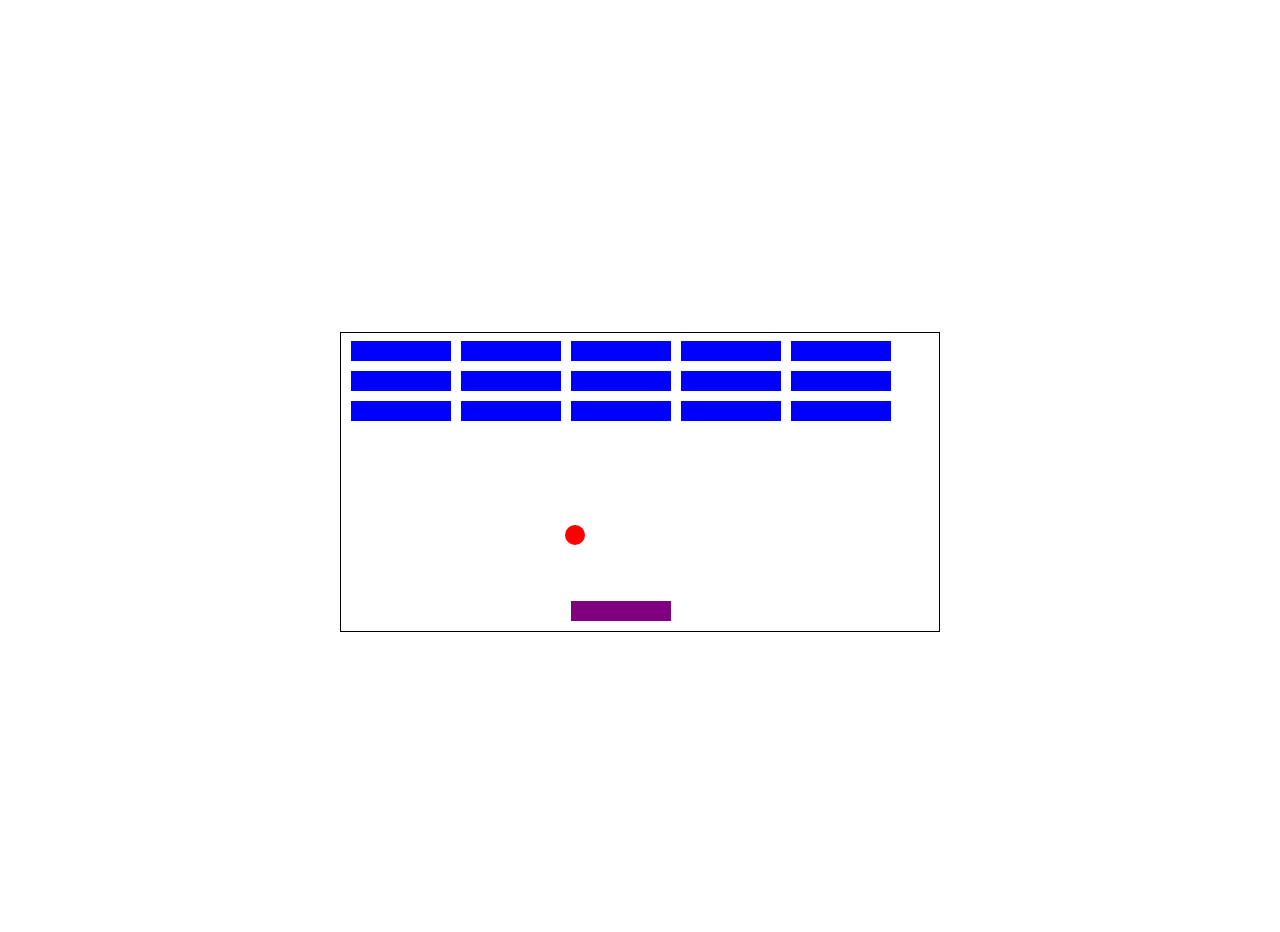
<file: breakout/index.html>
<!DOCTYPE html>
<html lang="en">
<head>
    <meta charset="UTF-8">
    <meta http-equiv="X-UA-Compatible" content="IE=edge">
    <meta name="viewport" content="width=device-width, initial-scale=1.0">
    <title>Break Out</title>
    <link rel="stylesheet" href="style.css">
</head>
<body>

    <div id="score"></div>
    <div class="grid"></div>

    

    <script src="./index.js"></script>
</body>
</html>
</file>
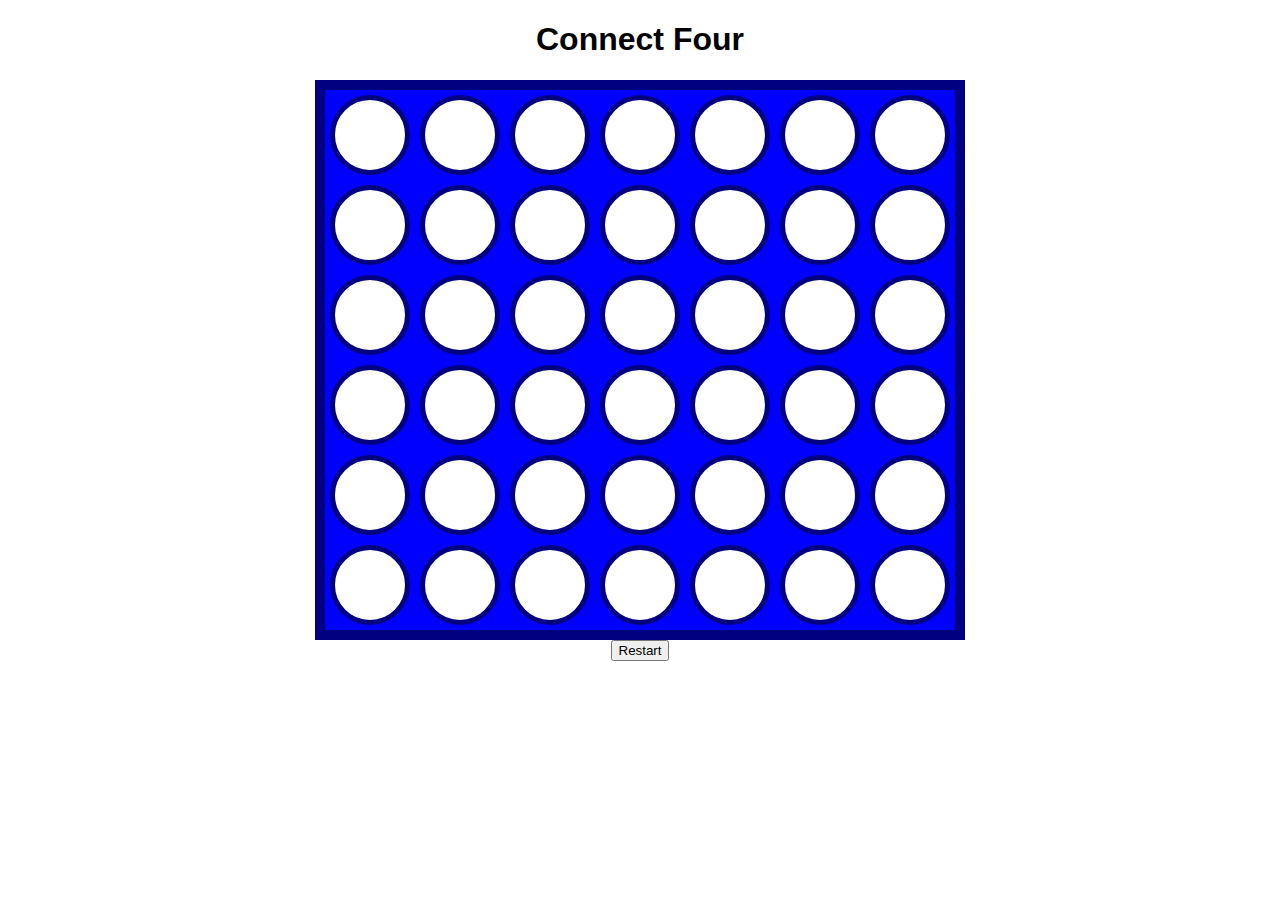
<file: connectFour/index.html>
<!DOCTYPE html>
<html lang="en">

<head>
    <meta charset="UTF-8">
    <meta http-equiv="X-UA-Compatible" content="IE=edge">
    <meta name="viewport" content="width=device-width, initial-scale=1.0">
    <title>Connect Four</title>
    <link rel="stylesheet" href="./style.css">
    
</head>

<body>
    <h1>Connect Four</h1>
    <h2 id="winner"></h2>
    <div id="board"></div>
    <button id="restart">Restart</button>

    <script src="./app.js" charset="UTF-8"></script>
</body>

</html>
</file>
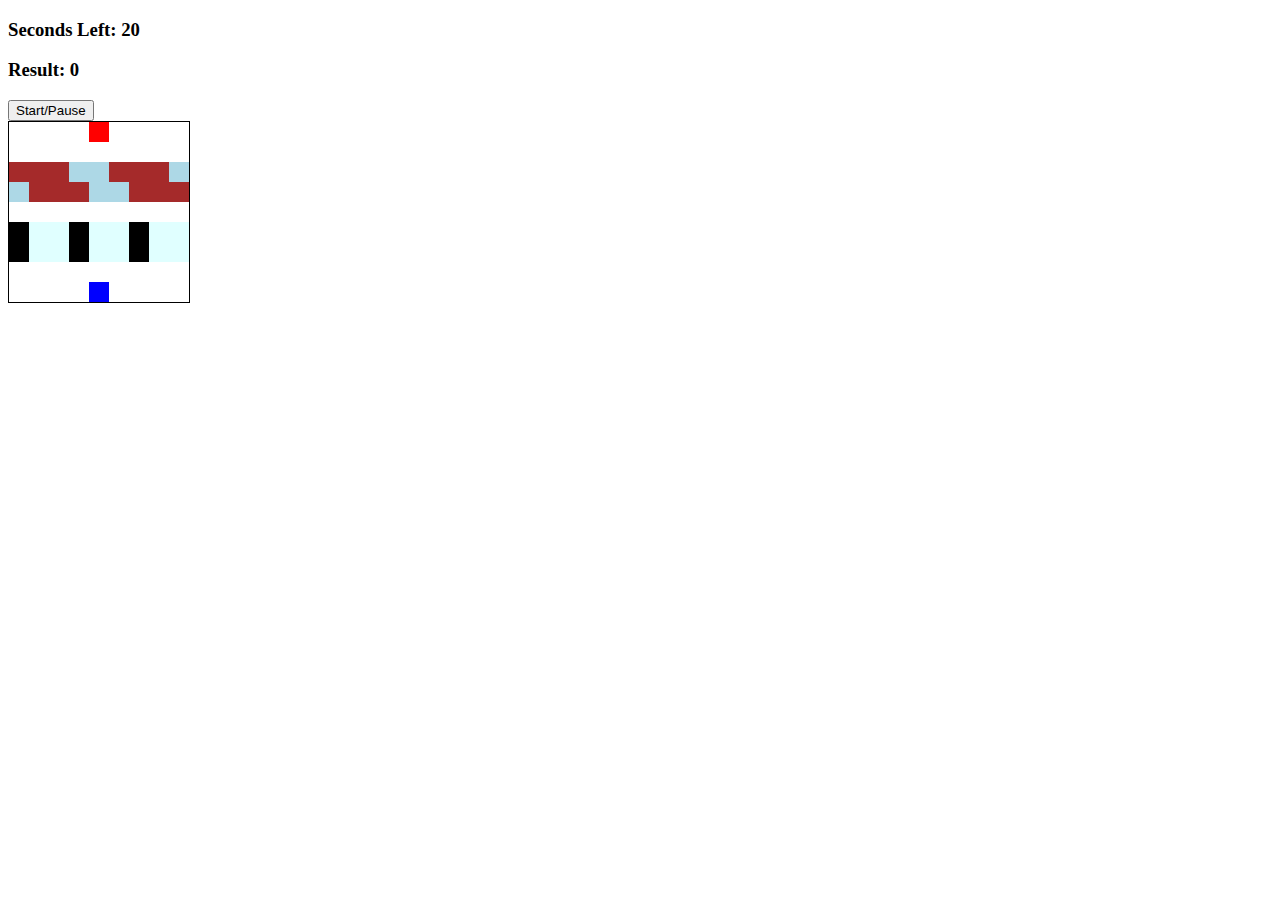
<file: frogger/index.html>
<!DOCTYPE html>
<html lang="en">
<head>
    <meta charset="UTF-8">
    <meta http-equiv="X-UA-Compatible" content="IE=edge">
    <meta name="viewport" content="width=device-width, initial-scale=1.0">
    <title>Frogger

    </title>
    <link rel="stylesheet" href="style.css">
</head>
<body>
    <h3>Seconds Left: <span id="time-left">20</span></h3>
    <h3>Result: <span id="result">0</span></h3>
    <button id="start-pause-button">Start/Pause</button>
    <div class="grid">
        <div></div>
        <div></div>
        <div></div>
        <div></div>
        <div class="ending-block"></div>
        <div></div>
        <div></div>
        <div></div>
        <div></div>
        <div></div>
        <div></div>
        <div></div>
        <div></div>
        <div></div>
        <div></div>
        <div></div>
        <div></div>
        <div></div>
        <div class="log-left l1"></div>
        <div class="log-left l2"></div>
        <div class="log-left l3"></div>
        <div class="log-left l4"></div>
        <div class="log-left l5"></div>
        <div class="log-left l1"></div>
        <div class="log-left l2"></div>
        <div class="log-left l3"></div>
        <div class="log-left l4"></div>
        <div class="log-right l5"></div>
        <div class="log-right l1"></div>
        <div class="log-right l2"></div>
        <div class="log-right l3"></div>
        <div class="log-right l4"></div>
        <div class="log-right l5"></div>
        <div class="log-right l1"></div>
        <div class="log-right l2"></div>
        <div class="log-right l3"></div>
        <div></div>
        <div></div>
        <div></div>
        <div></div>
        <div></div>
        <div></div>
        <div></div>
        <div></div>
        <div></div>
        <div class="car-left c1"></div>
        <div class="car-left c2"></div>
        <div class="car-left c3"></div>
        <div class="car-left c1"></div>
        <div class="car-left c2"></div>
        <div class="car-left c3"></div>
        <div class="car-left c1"></div>
        <div class="car-left c2"></div>
        <div class="car-left c3"></div>
        <div class="car-right c1"></div>
        <div class="car-right c2"></div>
        <div class="car-right c3"></div>
        <div class="car-right c1"></div>
        <div class="car-right c2"></div>
        <div class="car-right c3"></div>
        <div class="car-right c1"></div>
        <div class="car-right c2"></div>
        <div class="car-right c3"></div>
        <div></div>
        <div></div>
        <div></div>
        <div></div>
        <div></div>
        <div></div>
        <div></div>
        <div></div>
        <div></div>
        <div></div>
        <div></div>
        <div></div>
        <div></div>
        <div class="starting-block"></div>
        <div></div>
        <div></div>
        <div></div>
        <div></div>
    </div>
    <script src="./app.js"></script>
</body>
</html>
</file>
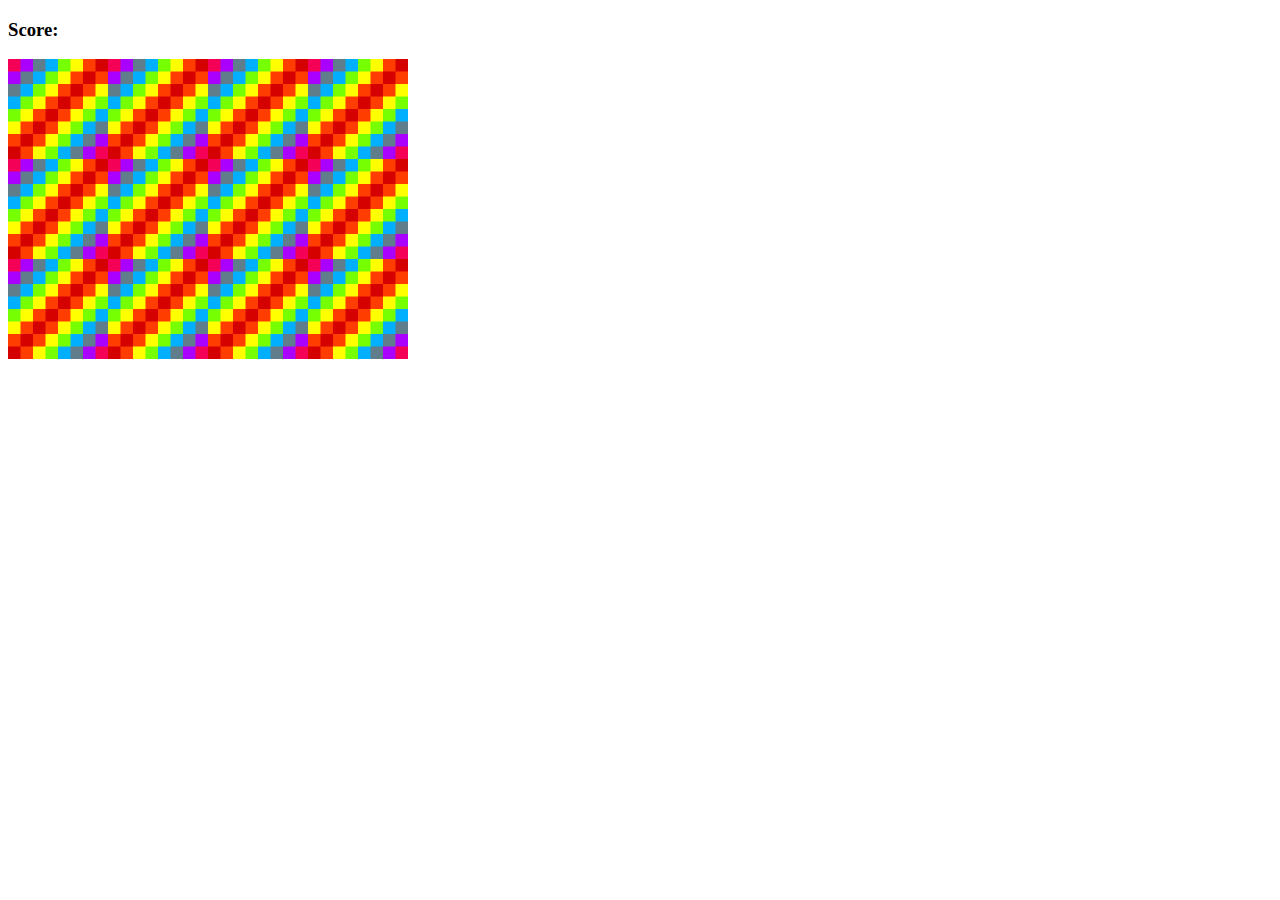
<file: memory_game/index.html>
<!DOCTYPE html>
<html lang="en">
<head>
    <meta charset="UTF-8">
    <meta http-equiv="X-UA-Compatible" content="IE=edge">
    <meta name="viewport" content="width=device-width, initial-scale=1.0">
    <title>Memory Game</title>
    <link rel="stylesheet" href="./styles.css">
</head>
<body>

    <h3>Score: <span id="result"></span></h3>
    <div id="grid"></div>

    <script src="./app.js"></script>
</body>
</html>
</file>
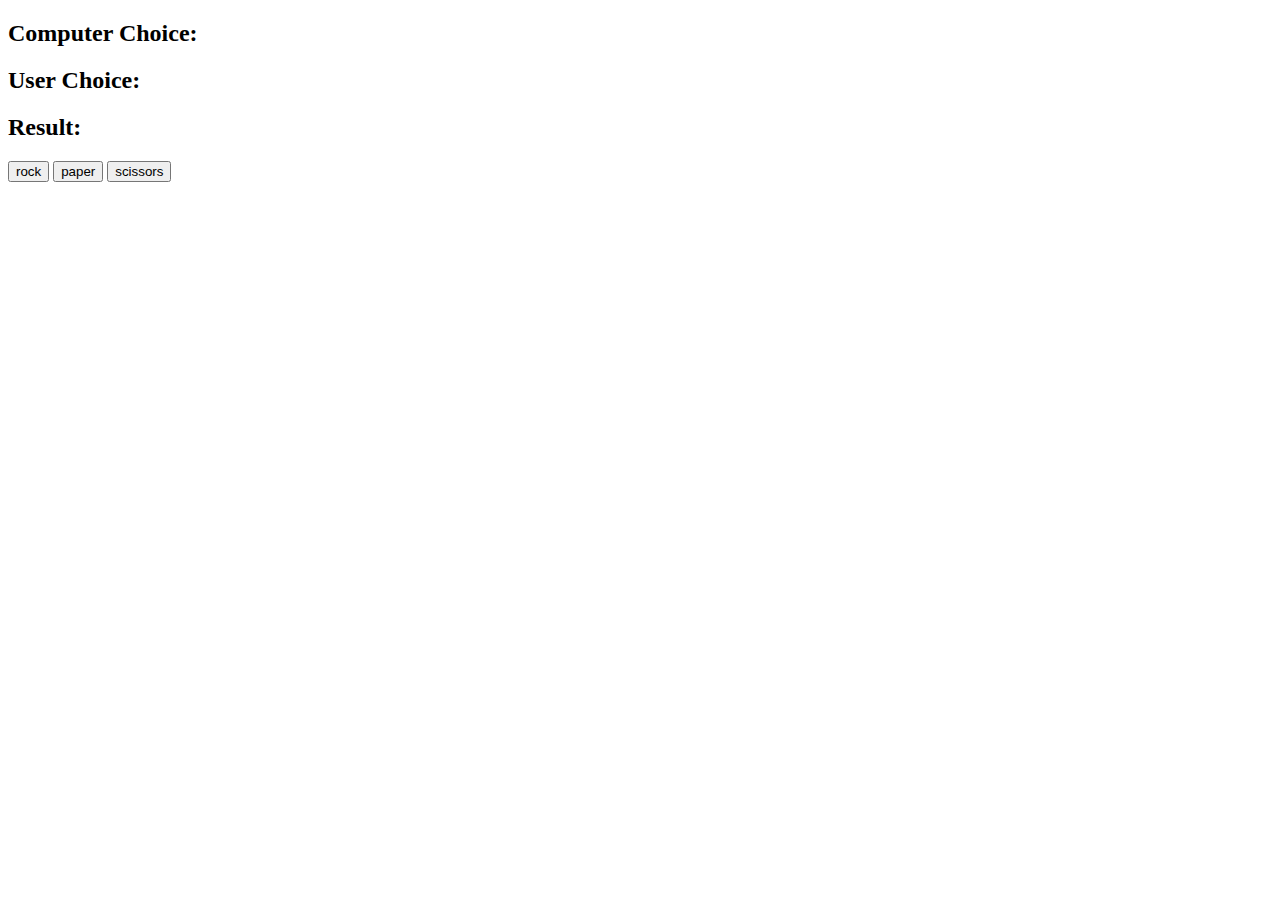
<file: rock_scissors_paper/index.html>
<!DOCTYPE html>
<html lang="en">
<head>
    <meta charset="UTF-8">
    <meta http-equiv="X-UA-Compatible" content="IE=edge">
    <meta name="viewport" content="width=device-width, initial-scale=1.0">
    <title>Rock Paper Scissors</title>
</head>
<body>
    
    <h2>Computer Choice: <span id="computer-choice"></span></h2>
    <h2>User Choice: <span id="user-choice"></span></h2>
    <h2>Result: <span id="result"></span></h2>


    <button id="rock">rock</button>
    <button id="paper">paper</button>
    <button id="scissors">scissors</button>

    <script src="./app.js" charset="utf-8"></script>
</body>
</html>
</file>
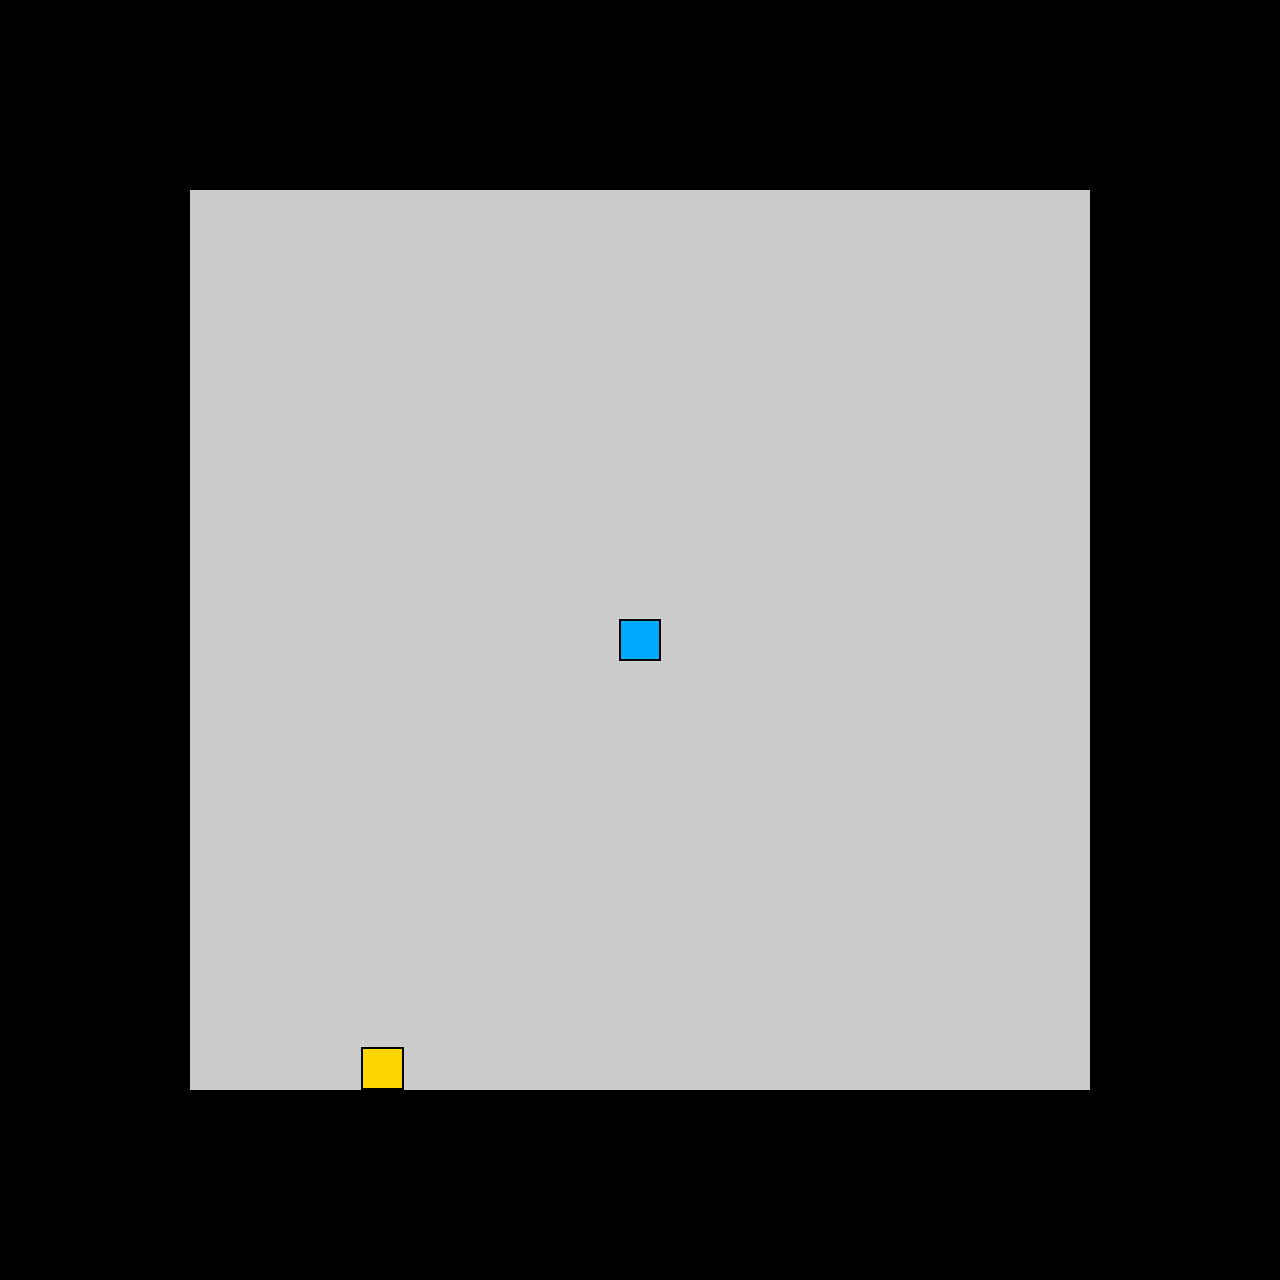
<file: snake/index.html>
<!DOCTYPE html>
<html lang="en">

<head>
    <meta charset="UTF-8">
    <meta http-equiv="X-UA-Compatible" content="IE=edge">
    <meta name="viewport" content="width=device-width, initial-scale=1.0">
    <title>SNAKE</title>
    <link rel="stylesheet" href="snake.css">
    <script src="game.js" defer type="module"></script>
    <!-- defer: causes to load js file after html.  type: module => for import and export -->
</head>

<body>

    <div id="game-board"></div>

</body>

</html>
</file>
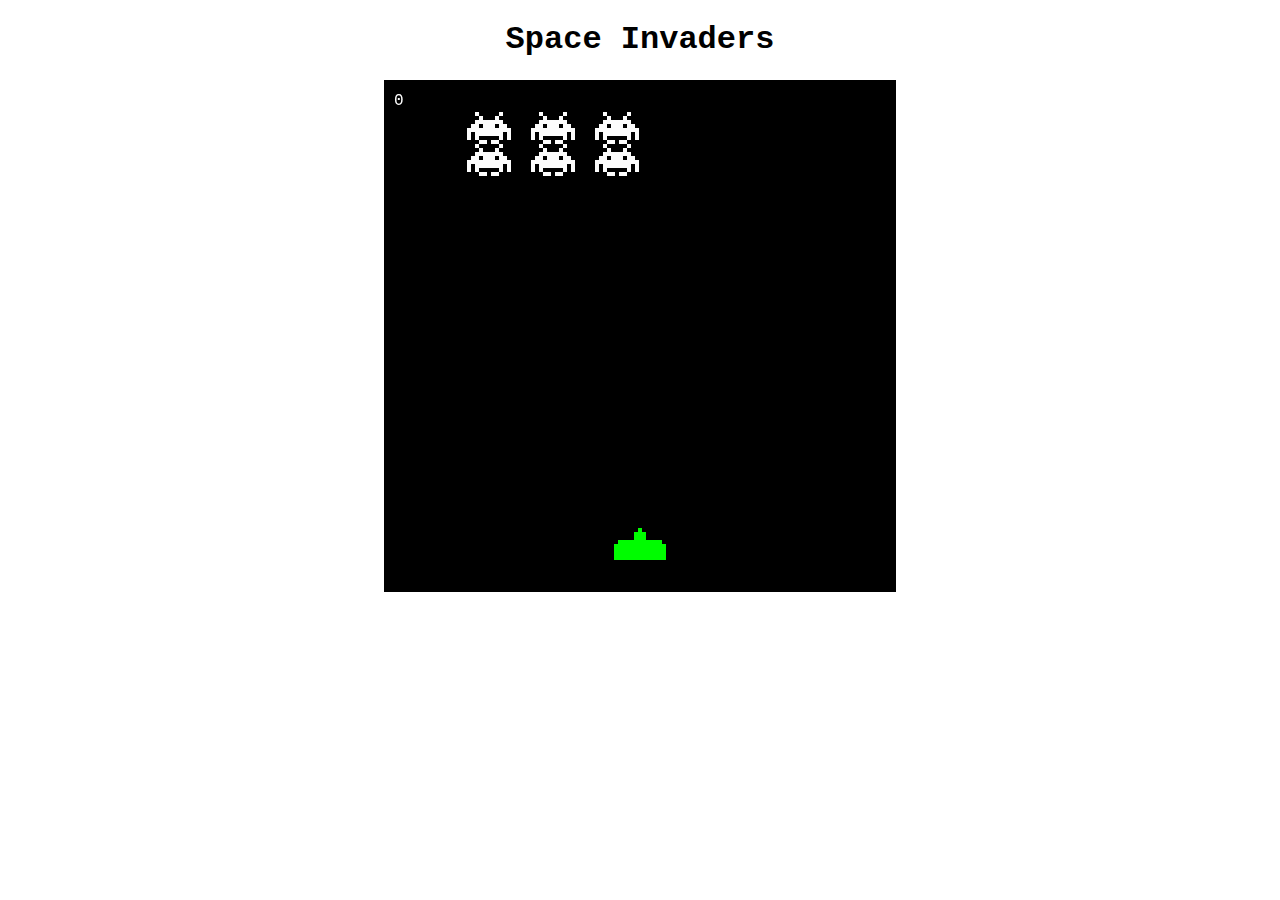
<file: space invaders/index.html>
<!DOCTYPE html>
<html lang="en">
<head>
    <meta charset="UTF-8">
    <meta http-equiv="X-UA-Compatible" content="IE=edge">
    <meta name="viewport" content="width=device-width, initial-scale=1.0">
    <title>Space Invaders</title>
    <link rel="stylesheet" href="style.css">
</head>
<body>
    <h1>Space Invaders</h1>
    <canvas id="board"></canvas>


    
    <script src="./app.js"></script>
</body>
</html>
</file>
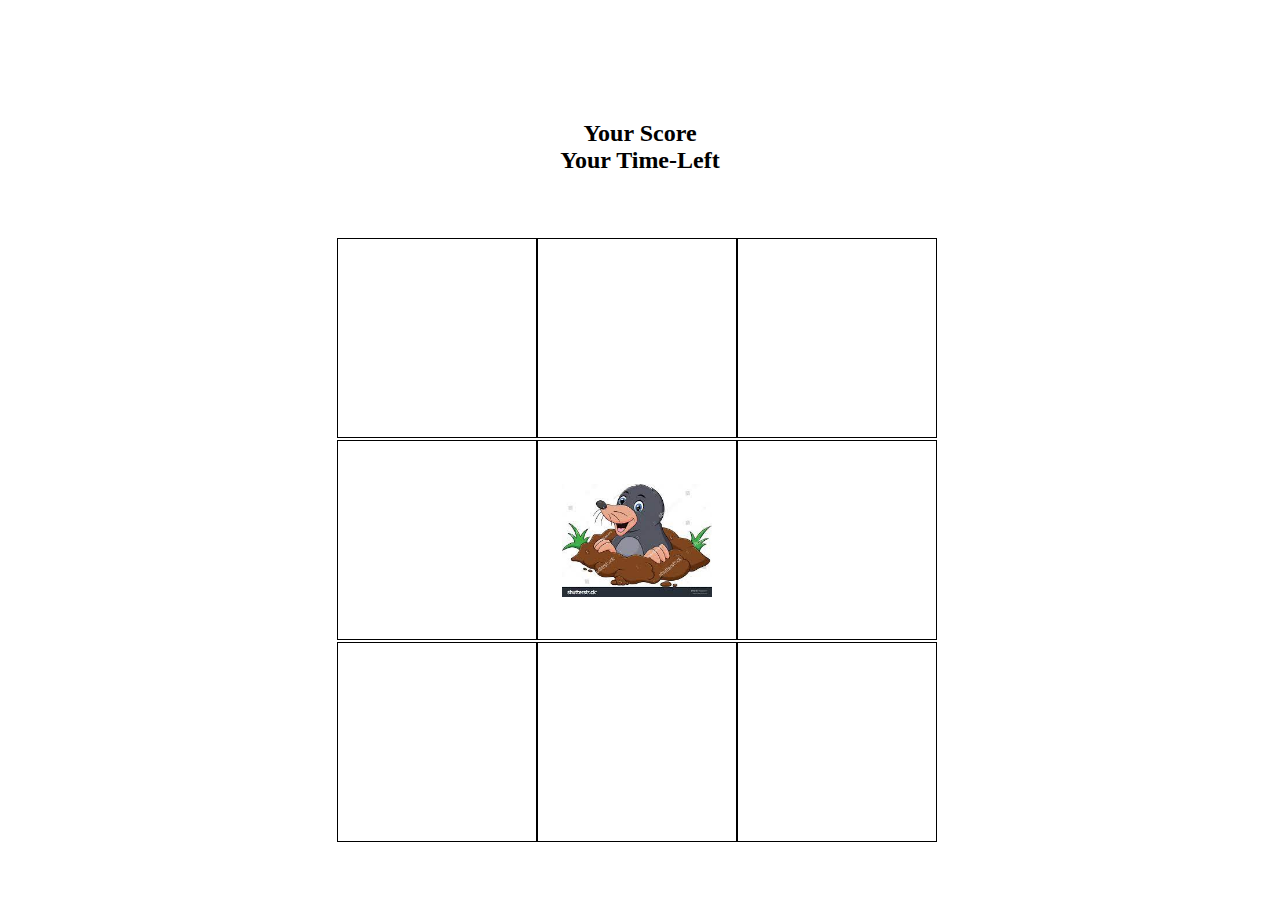
<file: whack-a-mole/index.html>
<!DOCTYPE html>
<html lang="en">

<head>
    <meta charset="UTF-8">
    <meta http-equiv="X-UA-Compatible" content="IE=edge">
    <meta name="viewport" content="width=device-width, initial-scale=1.0">
    <title>Whack-A-Mole</title>
    <link rel="stylesheet" href="style.css">
</head>

<body>
    
    <div class="info">
        <h2>Your Score</h2>
        <h2 id="score"></h2>
        <h2>Your Time-Left</h2>
        <h2 id="time-left"></h2>
    </div>

    <div class="grid">
        <div class="square" id="1"></div>
        <div class="square" id="2"></div>
        <div class="square" id="3"></div>
        <div class="square" id="4"></div>
        <div class="square mole" id="5"></div>
        <div class="square" id="6"></div>
        <div class="square" id="7"></div>
        <div class="square" id="8"></div>
        <div class="square" id="9"></div>
    </div>

    <script src="./app.js"></script>
</body>

</html>
</file>
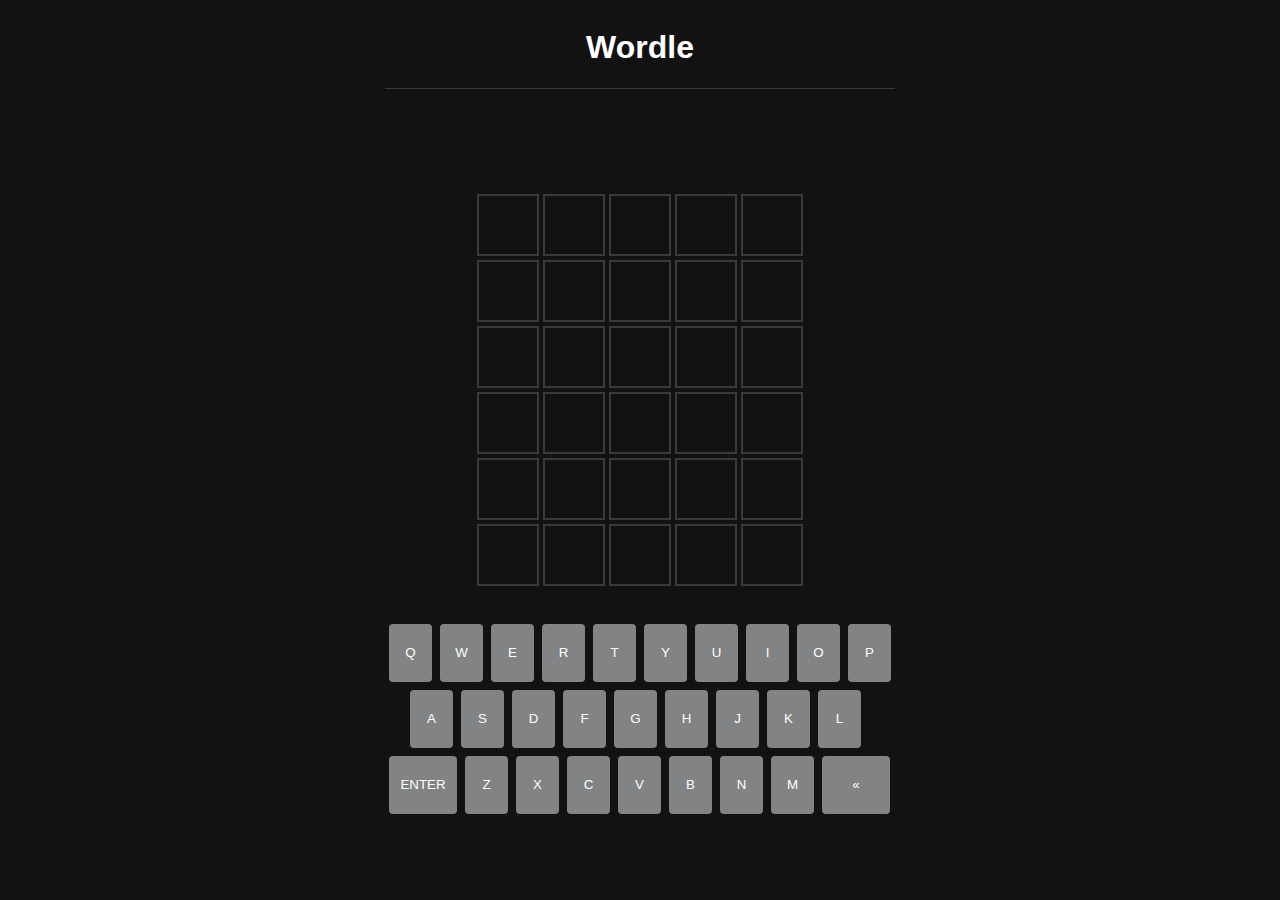
<file: WordlePRO/index.html>
<!DOCTYPE html>
<html lang="en">
<head>
    <meta charset="UTF-8">
    <meta http-equiv="X-UA-Compatible" content="IE=edge">
    <meta name="viewport" content="width=device-width, initial-scale=1.0">
    <title>WORDLE PRO</title>
    <link rel="stylesheet" href="style.css">
</head>
<body>

    <div class="game-container">
        <div class="title-container">
            <h1>Wordle</h1>
        </div>
        <div class="message-container"></div>
        <div class="tile-container"></div>
        <div class="key-container"></div>
    </div>

    <script src="./app.js"></script>
    
</body>
</html>
</file>
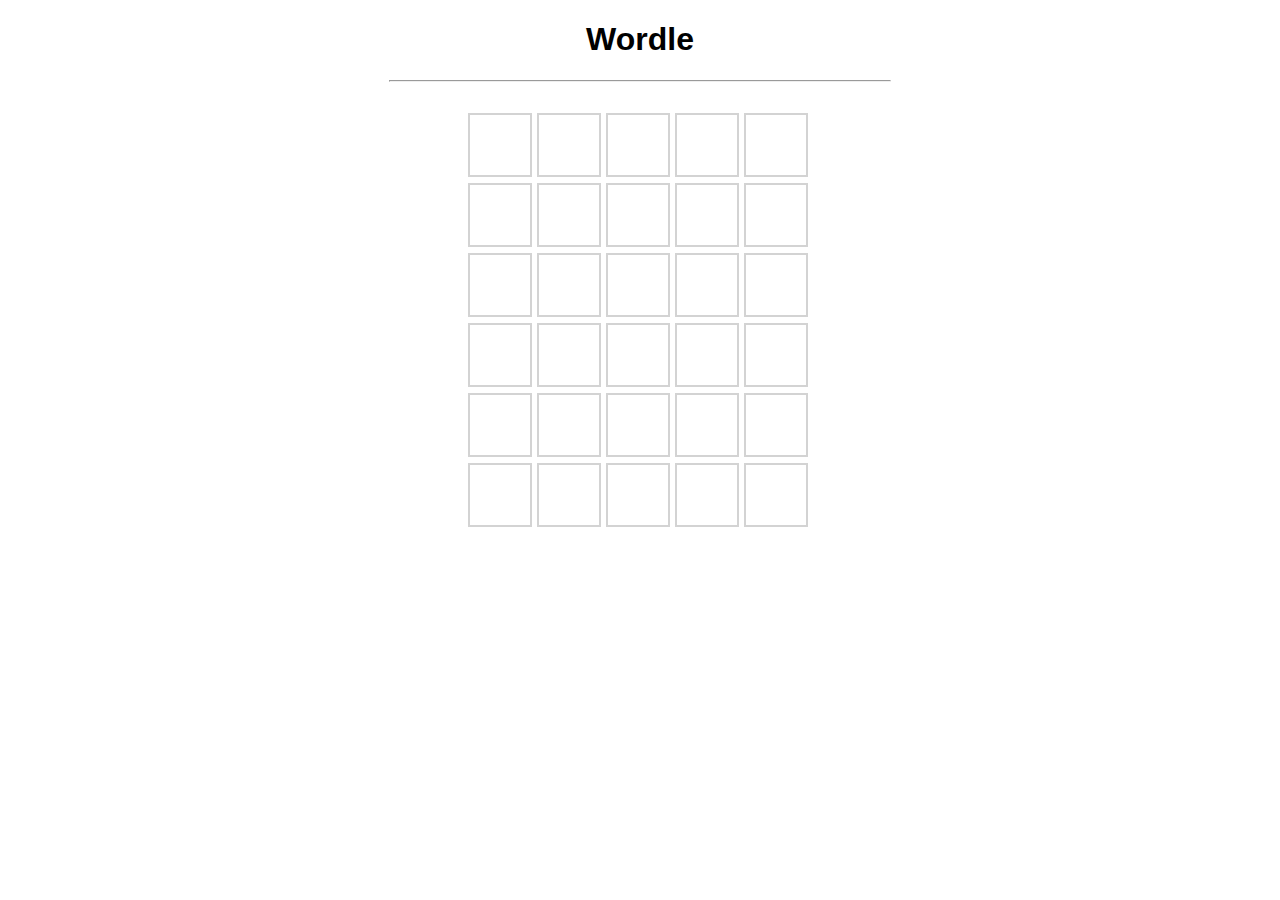
<file: wordle/wordle.html>
<!DOCTYPE html>
<html lang="en">
<head>
    <meta charset="UTF-8">
    <meta http-equiv="X-UA-Compatible" content="IE=edge">
    <meta name="viewport" content="width=device-width, initial-scale=1.0">
    <title>WORDLE</title>
    <link rel="stylesheet" href="wordle.css">
</head>
<body>
    <h1 id="title ">Wordle</h1>
    <hr>
    <br>
    <div id="board"></div>
    <br>
    <h1 id="answer"></h1>
    
    <script src="wordle.js"></script>
</body>
</html>
</file>
<file: breakout/style.css>
*{
    margin: 0;
    padding: 0;
    box-sizing: border-box;
}
body{
    position: relative;
    width: 100vw;
    height: 100vh;
    display: flex;
    flex-direction: column;
    justify-content: space-between;
    align-items: center;
    margin-top: 2rem;
}

.grid {
    position: absolute;
    width: 600px;
    height: 300px;
    border: 1px solid black;
    left: 50%;
    top: 50%;
    transform: translate(-50%, -50%);
}

.block{
    position: absolute;
    width: 100px;
    height: 20px;
    background: blue;
}
.user {
    position: absolute;
    width: 100px;
    height: 20px;
    background: purple;
}

.ball {
    position: absolute;
    width: 20px;
    height: 20px;
    border-radius: 10px;
    background-color: red;
}

#score {
    background-color: bisque;
}
</file>
<file: connectFour/style.css>
body{
    font-family: Arial, Helvetica, sans-serif;
    text-align: center;
}

#board{
    height: 540px;
    width: 630px;
    background-color: blue;
    border: 10px solid navy;
    margin: 0 auto;
    display: flex;
    flex-wrap: wrap;
}

.tile{
    background-color: white;
    height: 70px;
    width: 70px;
    border-radius: 50%;
    margin: 5px;
    border: 5px solid navy;
}

.red-piece{
    background-color: red;
}

.yellow-piece{
    background-color: yellow;
}
</file>
<file: frogger/style.css>
.grid{
    border: 1px solid black;
    width: 180px;
    height: 180px;
    display: flex;
    flex-wrap: wrap;
}

.grid div{
    height: 20px;
    width: 20px;
}

.ending-block {
    background-color: red;
}

.starting-block{
    background-color: blue;
}

.l1, .l2, .l3 {
    background-color: brown;
}
.l4, .l5{
    background-color: lightblue;
}
.c1{
    background-color: black;
}
.c2, .c3{
    background-color: lightcyan;
}
.frog {
    background-color: green;
}
</file>
<file: memory_game/styles.css>
#grid{
    width: 400px;
    height: 300px;
    display: flex;
    flex-wrap: wrap;
}
</file>
<file: snake/snake.css>
body {
    min-height: 100vh;
    height: 100vw;
    display: flex;
    justify-content: center;
    align-items: center;
    margin: 0;
    background-color: black;
}

#game-board {
    background-color: #ccc;
    width: 100vmin;
    height: 100vmin;
    display: grid;
    grid-template-rows: repeat(21, 1fr);
    grid-template-columns: repeat(21, 1fr);
}

.snake{
    background-color: hsl(200, 100%, 50%);
    border: .25vmin solid black;
}

.food{
    background-color: hsl(50, 100%, 50%);
    border: .25vmin solid black;
}
</file>
<file: space invaders/style.css>
body{
    font-family: 'Courier New', Courier, monospace;
    text-align: center;
}

#board {
    background-color: black;
}
</file>
<file: whack-a-mole/style.css>
* {
    margin: 0;
    padding: 0;
    box-sizing: border-box;
}

body{
    position: absolute;
    left: 50%;
    top: 50%;
    transform: translate(-50%, -50%);
}

.info {
    display: flex;
    flex-direction: column;
    align-items: center;
    margin: 4rem;
}
.grid{
    width: 606px;
    height: 606px;
    display: flex; 
    flex-wrap: wrap;
}

.square {
    width: 200px;
    height: 200px;
    border: 1px solid black;
}

.mole {
    background-image: url(./images/mole.jpeg);
    background-size: 150px;
    background-repeat: no-repeat;
    background-position: 50%; 
}

.mole:active{
    transform: scale(.85);
}
</file>
<file: WordlePRO/style.css>
* {
    color: #fff;
    font-family: 'Trebuchet MS', 'Lucida Sans Unicode', 'Lucida Grande', 'Lucida Sans', Arial, sans-serif;
}
body {
    background-color: #121213;
}

.game-container {
    height: 90vh;
    display: flex;
    flex-direction: column;
    justify-content: space-between;
    align-items: center;
}

.title-container{
    text-align: center;
    width: 510px;
    border-bottom: 1px solid #3a3a3c;
}

.tile-container {
    width: 330px;
    margin-top: 30px;
    margin-bottom: 30px;
}

.key-container{
    width: 510px;
    display: flex;
    flex-wrap: wrap;
}

.key-container button {
    width: 43px;
    height: 58px;
    border-radius: 4px;
    border: none;
    background-color: #818384;
    margin: 4px;
}

.key-container button:nth-child(11){
    margin-left: 25px;
}

.key-container button:nth-child(20),
.key-container button:nth-child(28) {
    width: 68px;
}

.tile-container div{
    display: flex;
}

.tile-container .tile {
    width: 62px;
    height: 62px;
    border: 2px solid #3a3a3c;
    box-sizing: border-box;
    display: flex;
    justify-content: center;
    align-items: center;
    margin: 2px;
}

.message-container {
    height: 30px;
    margin: 20px;
}

.message-container p{
    background-color: #818384;
    border-radius: 10px;
    padding: 10px;
    
}
</file>
<file: wordle/wordle.css>
body{
    font-family: Arial, Helvetica, sans-serif;
    text-align: center ;
}

hr{
    width: 500px;
}

#title{
    font-size: 36px;
    font-weight: bold;
    letter-spacing: 2px;
}

#board{
    width: 350px;
    height: 420px;
    /* background-color: green; */
    margin: 3px auto 0 auto;
    display: flex;
    flex-wrap: wrap;
}

.tile {

    /* box */
    border: 2px solid lightgray;
    width: 60px;
    height: 60px;
    margin: 2.5px;

    /* text */
    color: black;
    font-size: 36px;
    font-weight: bold;
    display: flex;
    justify-content: center;
    align-items: center;
}

.correct{
    background-color: #6aaa64;
    color: white;
    background-color: #fff;
}

.present{
    background-color: #c9b458;
    color: white;
    background-color: #fff;
}

.absent{
    background-color: #787c7e;
    color: white;
    background-color: #fff;
}
</file>
